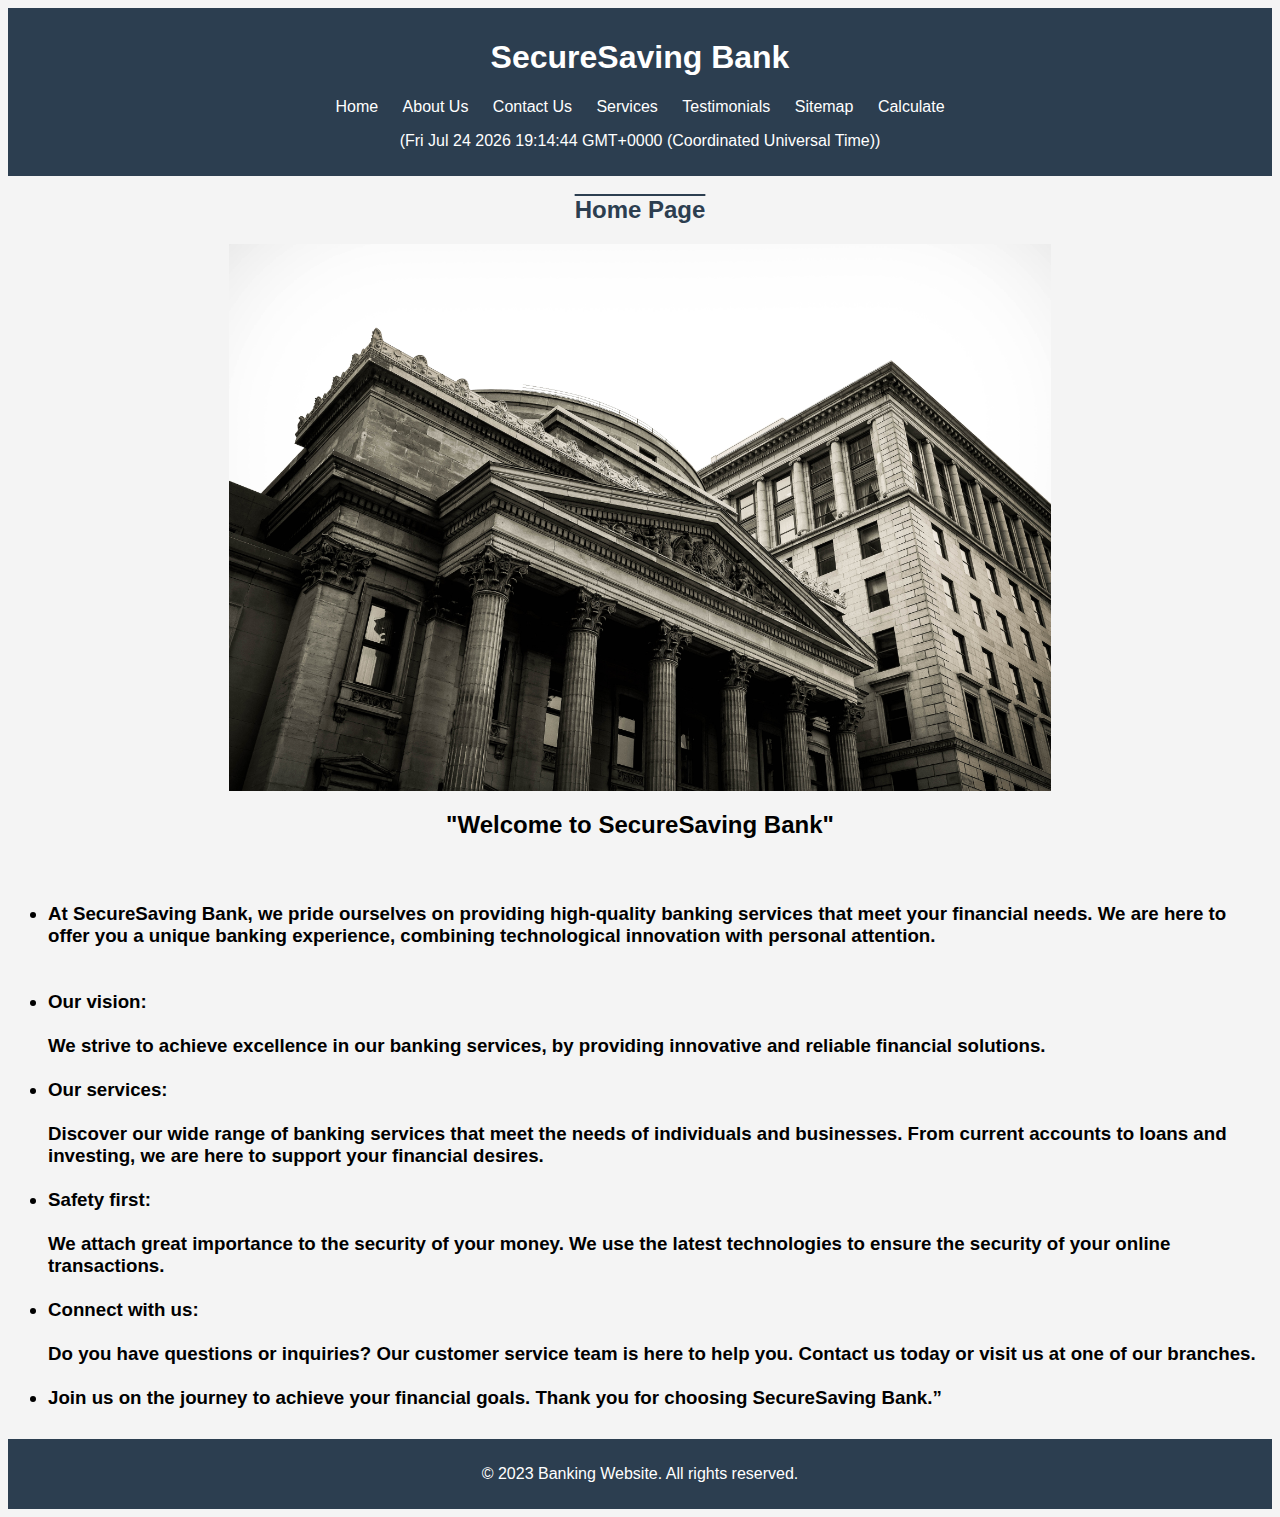
<file: index.html>
<!DOCTYPE html>
<html lang="en">

<head>
    <meta charset="UTF-8">
    <meta name="viewport" content="width=device-width, initial-scale=1.0">
    <title>Banking Website</title>
    <link rel="stylesheet" href="styles.css">
   <style>
    body{
        background-color:#f4f4f4;
    }
    a:hover{
        color:gray;
    }

    .center-image {
      display: block;
      margin-left: auto;
      margin-right: auto;
    }
    .bb{
    border-radius: 50%;
    width: 100px;
    position: absolute;
    top: 19px;
    left: 11px;
}
</style>


</head>

<body>
    <header style="background-color:#2c3e50;">
        
        <h1>SecureSaving Bank</h1>
        <nav>
            <ul>
                <li><a href="index.html">Home</a></li>
                    <li><a href="about us.html">About Us</a></li>
                     <li><a href="contact us.html">Contact Us</a></li>
                    <li><a href="servises.html">Services</a></li>
                    <li><a href="testimonials.html">Testimonials</a></li>
                    <li><a href="sitemap.html">Sitemap</a></li>
                    <li><a href="calculate.html">Calculate</a></li>
               
            </ul>
            <p id="date"></p>
            <script>
   var d = new Date();
   document.getElementById("date").innerHTML = "("+d+")";
</script>
        </nav>
    </header>

<section class="home" >
            <h2 style="text-align: center;color: #2c3e50; text-decoration: overline;">Home Page</h2>
            
            <img src="home.JPG" style="height: 65%; width: 65%; " class="center-image">
         
            <h2 style="text-align: center;">"Welcome to SecureSaving Bank"</h2>
              <h3> 
                <ul> <br><br>
               <li>At SecureSaving Bank, we pride ourselves on providing high-quality banking services that meet your financial needs. We are here to offer you a unique banking experience, combining technological innovation with personal attention.</li>
               <br><br>       
                <li>Our vision:</li> <br>
                We strive to achieve excellence in our banking services, by providing innovative and reliable financial solutions.
               <br><br>
                <li>Our services:</li> <br>
                Discover our wide range of banking services that meet the needs of individuals and businesses.  From current accounts to loans and investing, we are here to support your financial desires.
               <br><br>
                <li>Safety first:</li> <br>
                We attach great importance to the security of your money.  We use the latest technologies to ensure the security of your online transactions.
               <br><br>
                <li>Connect with us:</li> <br>
                Do you have questions or inquiries?  Our customer service team is here to help you.  Contact us today or visit us at one of our branches.
               <br><br>
                <li>Join us on the journey to achieve your financial goals.  Thank you for choosing SecureSaving Bank.”</li></h3>
            </div>
        </section>
        </ul>
    
    <footer style="background-color: #2c3e50;">
        <p>&copy; 2023 Banking Website. All rights reserved.</p>
    </footer>
</body>

</html>
</file>
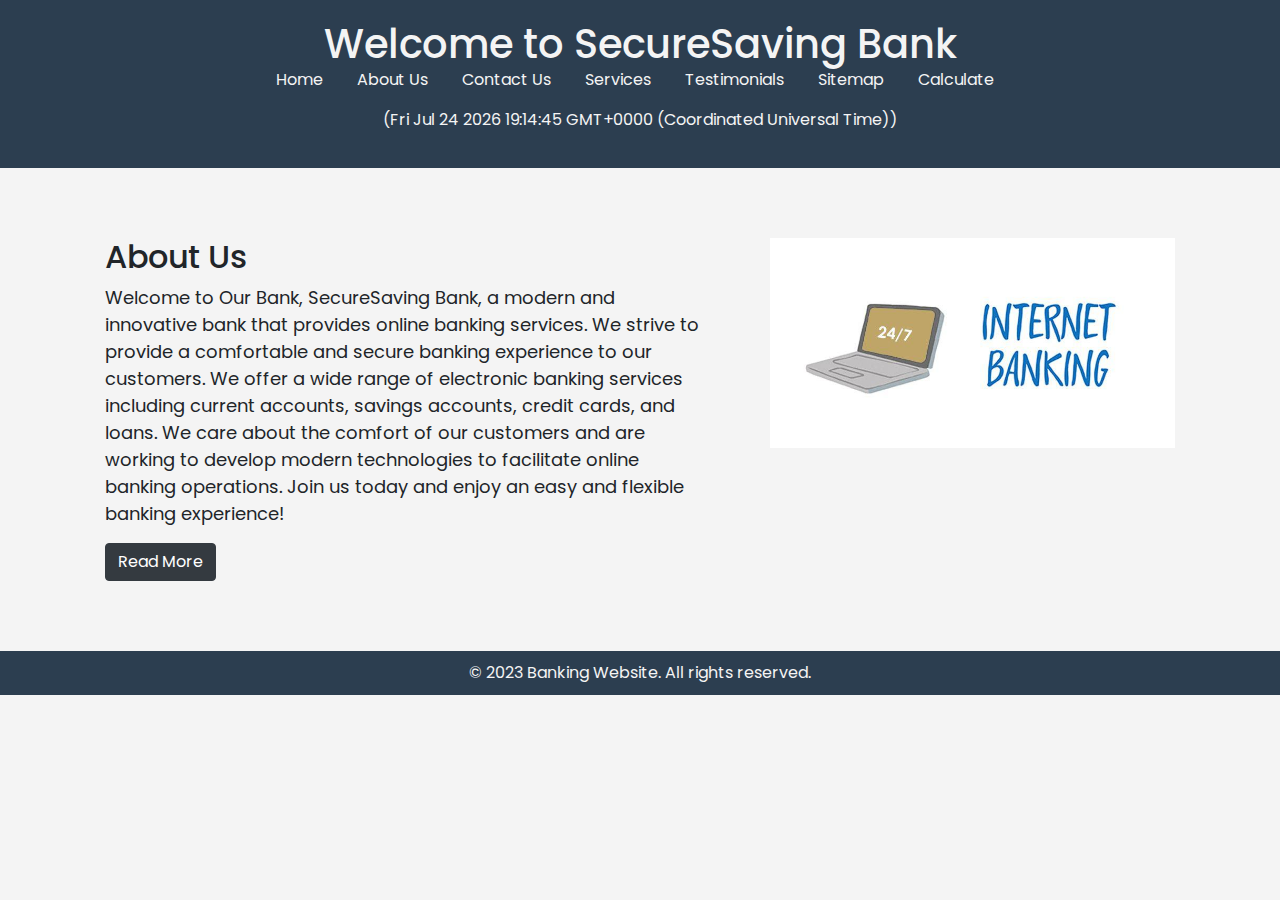
<file: about us.html>
<!DOCTYPE html>
<html lang="en">

<head>
    <meta charset="UTF-8">
    <meta name="viewport" content="width=device-width, initial-scale=1.0">
    <title>About Us - Banking Website</title>
    <link rel="stylesheet" href="https://stackpath.bootstrapcdn.com/bootstrap/4.5.2/css/bootstrap.min.css">
    <link rel="stylesheet" href="aboutus.css">
    <style>
       
        @import url('https://fonts.googleapis.com/css2?family=Poppins:wght@300&display=swap');

        body {
            font-family: 'Poppins', sans-serif;
            background-color: #f4f4f4;
        }

        header {
            background-color: #2c3e50;
            color: #f4f4f4;
            padding: 20px 0;
            text-align: center;
            position: relative;
        }

        header h1 {
            margin: 0;
        }

        header nav ul {
            list-style: none;
            padding: 0;
        }

        header nav ul li {
            display: inline;
            margin-right: 20px;
        }

        header nav ul li a {
            color: #f4f4f4;
            text-decoration: none;
            transition: color 0.3s;
        }

        header nav ul li a:hover {
            color: gray;
        }

        .section {
            padding: 50px 0;
        }

        .content-section,
        .image-section {
            padding: 20px;
        }

        .content-section p {
            font-size: 18px;
        }

        footer {
            background-color: #2c3e50;
            color: #f4f4f4;
            text-align: center;
            padding: 10px;
            position: relative;
        }

        footer p {
            margin: 0;
        }

        .bb {
            border-radius: 50%;
            width: 100px;
            position: absolute;
            top: 19px;
            left: 11px;
        }

        a:hover {
            color: gray;
        }
    </style>
</head>

<body>
    <header>
       
        <h1>Welcome to SecureSaving Bank</h1>
        <nav>
            <ul>
                <li><a href="index.html">Home</a></li>
                <li><a href="about us.html">About Us</a></li>
                <li><a href="contact us.html">Contact Us</a></li>
                <li><a href="servises.html">Services</a></li>
                <li><a href="testimonials.html">Testimonials</a></li>
                <li><a href="sitemap.html">Sitemap</a></li>
                <li><a href="calculate.html">Calculate</a></li>
            </ul>
            <p id="date"></p>
            <script>
   var d = new Date();
   document.getElementById("date").innerHTML = "("+d+")";
</script>
        </nav>
    </header>
    <div class="container">
        <div class="section">
            <div class="row">
                <div class="col-lg-7">
                    <div class="content-section">
                        <div class="title">
                            <h2>About Us</h2>
                        </div>
                        <div class="content">
                            <p>Welcome to Our Bank, SecureSaving Bank, a modern and innovative bank that provides online banking services. We strive to provide a comfortable and secure banking experience to our customers. We offer a wide range of electronic banking services including current accounts, savings accounts, credit cards, and loans. We care about the comfort of our customers and are working to develop modern technologies to facilitate online banking operations. Join us today and enjoy an easy and flexible banking experience!</p>
                            <div class="button">
                                <a href="Readmore.html" class="btn btn-dark">Read More</a>
                            </div>
                        </div>
                    </div>
                </div>
                <div class="col-lg-5">
                    <div class="image-section">
                        <img src="about.JPG" class="img-fluid">
                    </div>
                </div>
            </div>
        </div>
    </div>
    <footer>
        <p>&copy; 2023 Banking Website. All rights reserved.</p>
    </footer>
    <script src="https://stackpath.bootstrapcdn.com/bootstrap/4.5.2/js/bootstrap.min.js"></script>
</body>

</html>
</file>
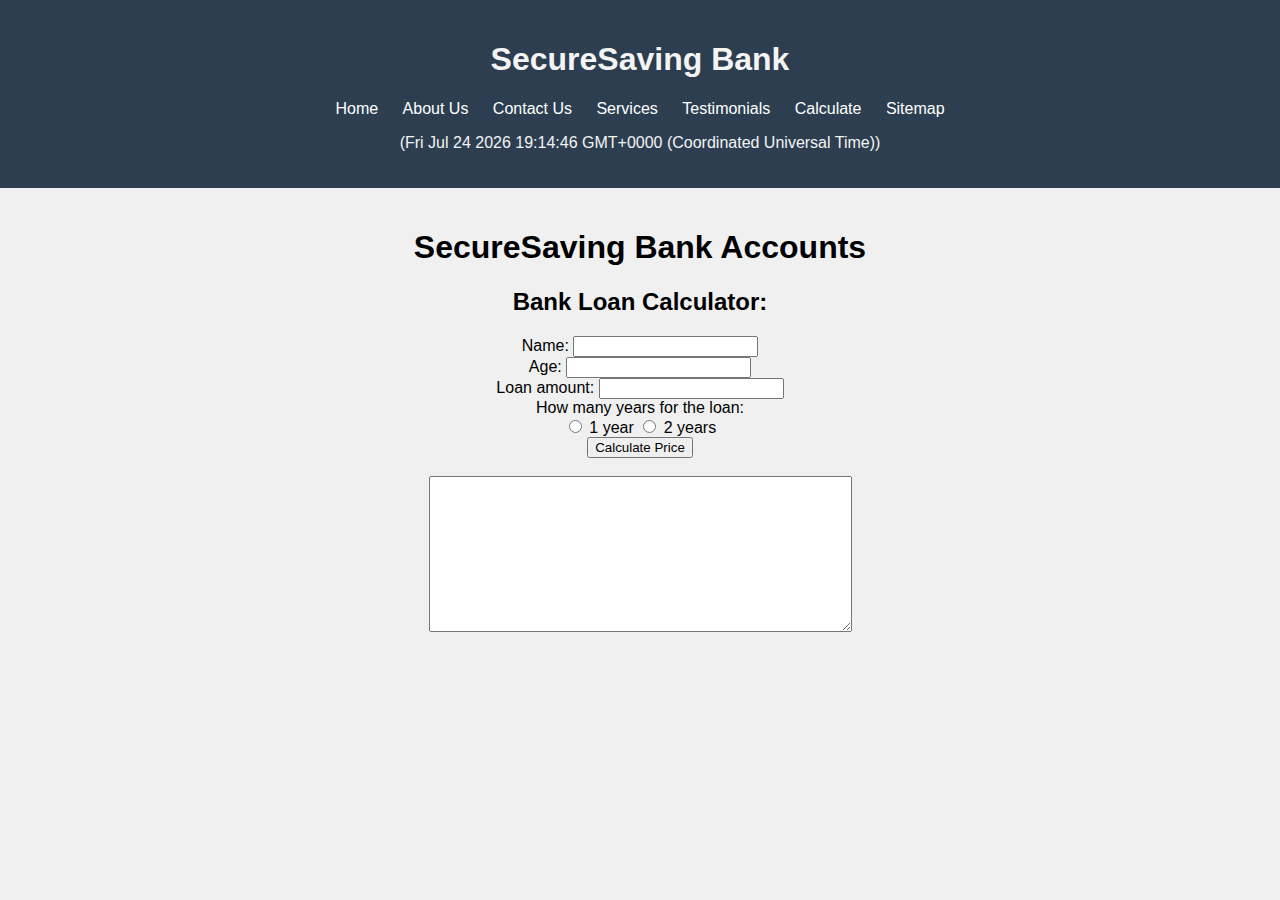
<file: calculate.html>
<!DOCTYPE html>
<html lang="en">
<head>
    <meta charset="UTF-8">
    <meta name="viewport" content="width=device-width, initial-scale=1.0">
    <title>SecureSaving Bank</title>
    <style>
        body {
            font-family: Arial, sans-serif;
            background-color: #f0f0f0;
            margin: 0;
            padding: 0;
        }

        header {
            background-color: #2c3e50;
            color: #f4f4f4;
            padding: 20px 0;
            text-align: center;
            position: relative;
        }

        nav ul {
            list-style: none;
            padding: 0;
        }

        nav li {
            display: inline;
            margin: 0 10px;
        }

        nav a {
            color: #fff;
            text-decoration: none;
        }

        .container {
            max-width: 800px;
            margin: 0 auto;
            padding: 20px;
            text-align: center;
        }

        img {
            width: 100%;
            max-width: 100%;
            height: auto;
            margin-left: inherit;
        }
    </style>
</head>
<body>
    <header>
        <h1>SecureSaving Bank</h1>
        <nav>
            <ul>
                <li><a href="index.html">Home</a></li>
                <li><a href="about-us.html">About Us</a></li>
                <li><a href="contact-us.html">Contact Us</a></li>
                <li><a href="services.html">Services</a></li>
                <li><a href="testimonials.html">Testimonials</a></li>
                <li><a href="calculate.html">Calculate</a></li>
                <li><a href="sitemap.html">Sitemap</a></li>
            </ul>
        </nav>
        <p id="date"></p>
    </header>

    <div class="container">
        <h1>SecureSaving Bank Accounts</h1>

        <form id="loanForm">
            <h2>Bank Loan Calculator:</h2>
            <label for="name">Name:</label>
            <input type="text" id="name" name="name" >
            <span id="nameError" class="error" style="color: red;"></span><br>

            <label for="age">Age:</label>
            <input type="text" id="age" name="age" >
            <span id="ageError" class="error" style="color: red;"></span><br>

            <label for="num">Loan amount:</label>
            <input type="number" id="num" >
            <span id="numError" class="error" style="color: red;"></span><br>

            <label>How many years for the loan:</label>
            <div>
                <input type="radio" id="cash" name="payment" value="1" >
                <label for="cash">1 year</label>

                <input type="radio" id="monthlyFees" name="payment" value="1.2">
                <label for="monthlyFees">2 years</label>
                <span id="paymenterror" class="error" style="color: red;"></span>
            </div>

            <button type="submit">Calculate Price</button><br><br>
            <span id="hh"></span>
            <textarea id="userInput" rows="10" cols="50"></textarea><br><br>
            <p id="message"></p>
        </form>
    </div>

    <script>
        var d = new Date();
        document.getElementById("date").innerHTML = "(" + d + ")";

        document.getElementById("loanForm").addEventListener("submit", function (event) {
            event.preventDefault();
            calculatePrice();
        });

        function calculatePrice() {
            var age = document.getElementById("age").value;
            var paymentMethod = document.querySelector('input[name="payment"]:checked');
            var message = document.getElementById("message");
            var name = document.getElementById("name").value;

            document.getElementById("nameError").innerHTML = "";
            document.getElementById("ageError").innerHTML = "";
            document.getElementById("paymenterror").innerHTML = "";
            document.getElementById("numError").innerHTML = "";

            if (name == "") {
                document.getElementById("nameError").innerHTML = "Please enter your name";
            }

            if (age == "") {
                document.getElementById("ageError").innerHTML = "Please enter your age";
            } else if (age <= 20) {
                document.getElementById("ageError").innerHTML = "You have to be 21 or older to take a loan";
            }

            var NumOfloan = parseInt(document.getElementById("num").value);
            if (isNaN(NumOfloan) || NumOfloan <= 999) {
                document.getElementById("numError").innerHTML = "Please enter a valid loan amount";
                return;
            } else {
                document.getElementById("numError").innerHTML = "";
            }

            var userInput = "Name: " + name + "\nAge: " + age + "\nLoan Amount: " + NumOfloan;
            if (paymentMethod) {
                var paymentValue = parseFloat(paymentMethod.value);
                document.getElementById("hh").innerHTML = "Hi " + name + " your loan amount is : " + NumOfloan + " and we will calculate it for you now thank you for visiting us !!"
                var calculatedLoan;
                if (paymentValue === 1) {
                    calculatedLoan = ((NumOfloan * 0.04) + NumOfloan) / 12;
                } else if (paymentValue === 1.2) {
                    calculatedLoan = ((NumOfloan * 0.08) + NumOfloan) / 24;
                }
                userInput += "\nCalculated Loan per month: " + calculatedLoan.toFixed(2) + "$";
            } else {
                document.getElementById("paymenterror").innerHTML = "Please select a payment method.";
                return;
            }

            document.getElementById("userInput").value = userInput;
        }
    </script>
</body>
</html>
</file>
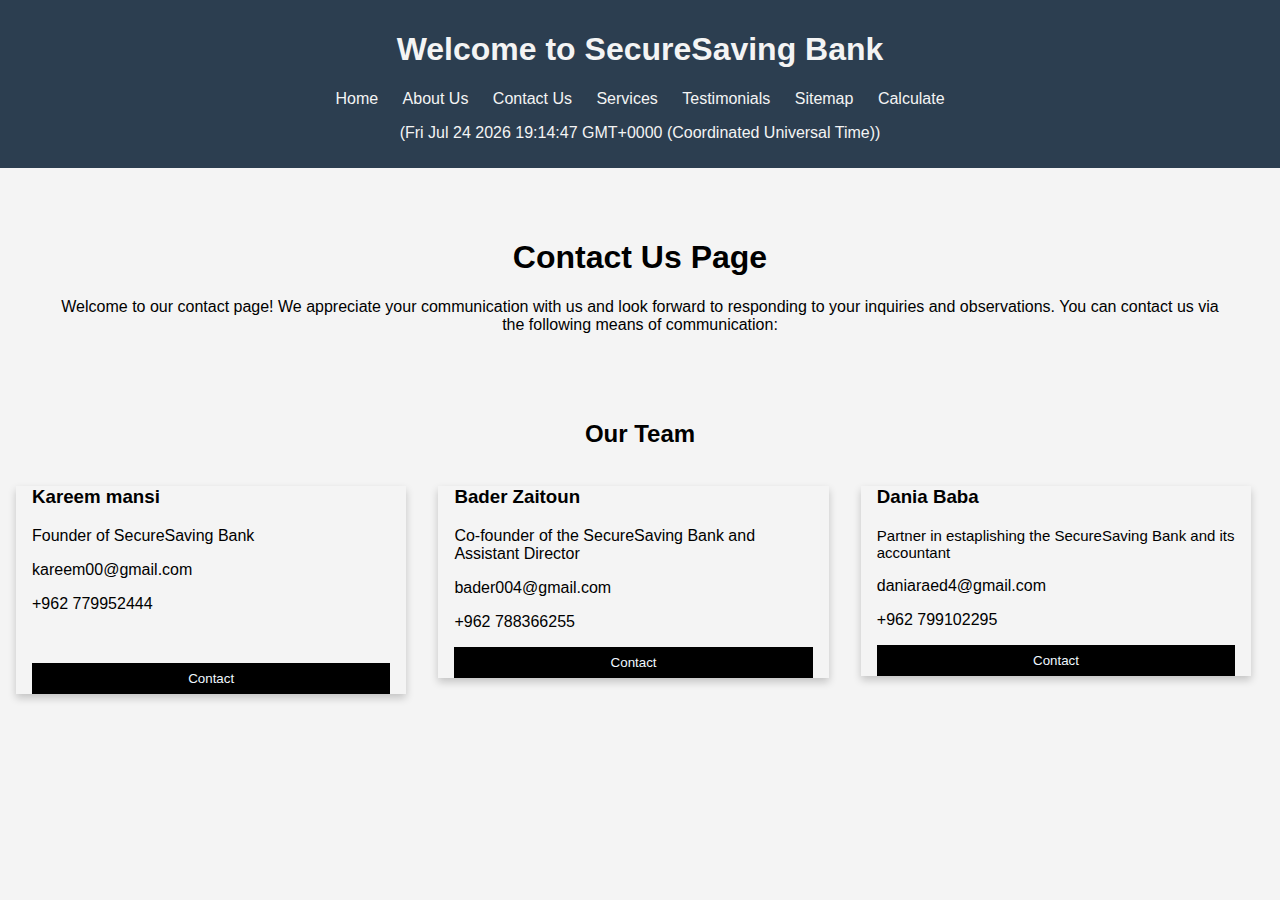
<file: contact us.html>
<!DOCTYPE html>
<html lang="en">
<head>
    <meta charset="UTF-8">
    <meta name="viewport" content="width=device-width, initial-scale=1.0">
    <title>contact us</title>
    <style>
body{
    font-family: Arial, Helvetica, sans-serif;
margin: 0;
background-color: #f4f4f4;
}
header {
    background-color:#2c3e50;
    color :#f4f4f4;
    padding: 10px 0;
    text-align: center;
}

nav ul {
    list-style: none;
    padding: 0;
}

nav li {
    display: inline;
    margin: 0 10px;
}

nav a {
    color: #f4f4f4;
    text-decoration: none;
}


html {
  box-sizing: border-box;
}

*, *:before, *:after {
  box-sizing: inherit;
}
.column{
    float: left;
    width: 33%;
    margin-bottom: 16px;
    padding: 0 8px;;
}
.card {
 box-shadow: 0 4px 8px 0 rgba(0 , 0 , 0 , 0.2);
 margin: 8px;
}
#d1{
   padding: 50px;
   text-align: center;


}
.container{
    padding: 0 16px;
}
.title{
    color:black;
}
.button{
    border:none;
    display: inline-block;
    padding: 8px;
    color:aliceblue;
    background-color: #000;
    text-align: center;
    width: 100%;
}
.button:hover{
    background-color:#2c3e50;
}
img{
    border-radius: 50%;
    width: 100px;
    position: absolute;
    top: 19px;
    left: 11px;
}
a:hover{
        color:gray;
    }
</style>
</head>
<body> 
     <header>
    
    <h1>Welcome to SecureSaving Bank</h1>
    
    <nav>
        <ul>
            <li><a href="index.html">Home</a></li>
                    <li><a href="about us.html">About Us</a></li>
                     <li><a href="contact us.html">Contact Us</a></li>
                    <li><a href="servises.html">Services</a></li>
                    <li><a href="testimonials.html">Testimonials</a></li>
                    <li><a href="sitemap.html">Sitemap</a></li>
                    <li><a href="calculate.html">Calculate</a></li>
                
                </ul>
                <p id="date"></p>
            <script>
   var d = new Date();
   document.getElementById("date").innerHTML = "("+d+")";
</script>
    </nav>
    
</header>
    <div id="d1">
        <h1>Contact Us Page</h1>
       <p> Welcome to our contact page! We appreciate your communication with us and look forward to responding to your inquiries and observations. You can contact us via the following means of communication:
    </p>
    </div>
<h2 style="text-align: center;">Our Team</h2>
<div>
<div class="row">
    <div class="column">
        <div class="card">
<div class="container">
<h3>Kareem mansi</h3>
<p class="title">Founder of SecureSaving Bank</p>
<p>kareem00@gmail.com</p>
<p>+962 779952444</p>
<br>
<p><button class="button">Contact</button></p>
</div>
</div>
</div>
</div>


<div class="column">
    <div class="card">
<div class="container">
<h3>Bader Zaitoun</h3>
<p class="title">Co-founder of the SecureSaving Bank and Assistant Director</p>
<p>bader004@gmail.com</p>
<p>+962 788366255</p>
<p><button class="button">Contact</button></p>
</div>
</div>
</div>

<div class="column">
    <div class="card">
        <div class="container">
<h3>Dania Baba</h3>
<p class="title" style="font-size: 15px;">Partner in estaplishing the SecureSaving Bank and its accountant</p>
<p>daniaraed4@gmail.com</p>
<p>+962 799102295</p>
<p><button class="button">Contact</button></p>

        </div>    
    </div>
</div>
</div>  
</body>
</html>
</file>
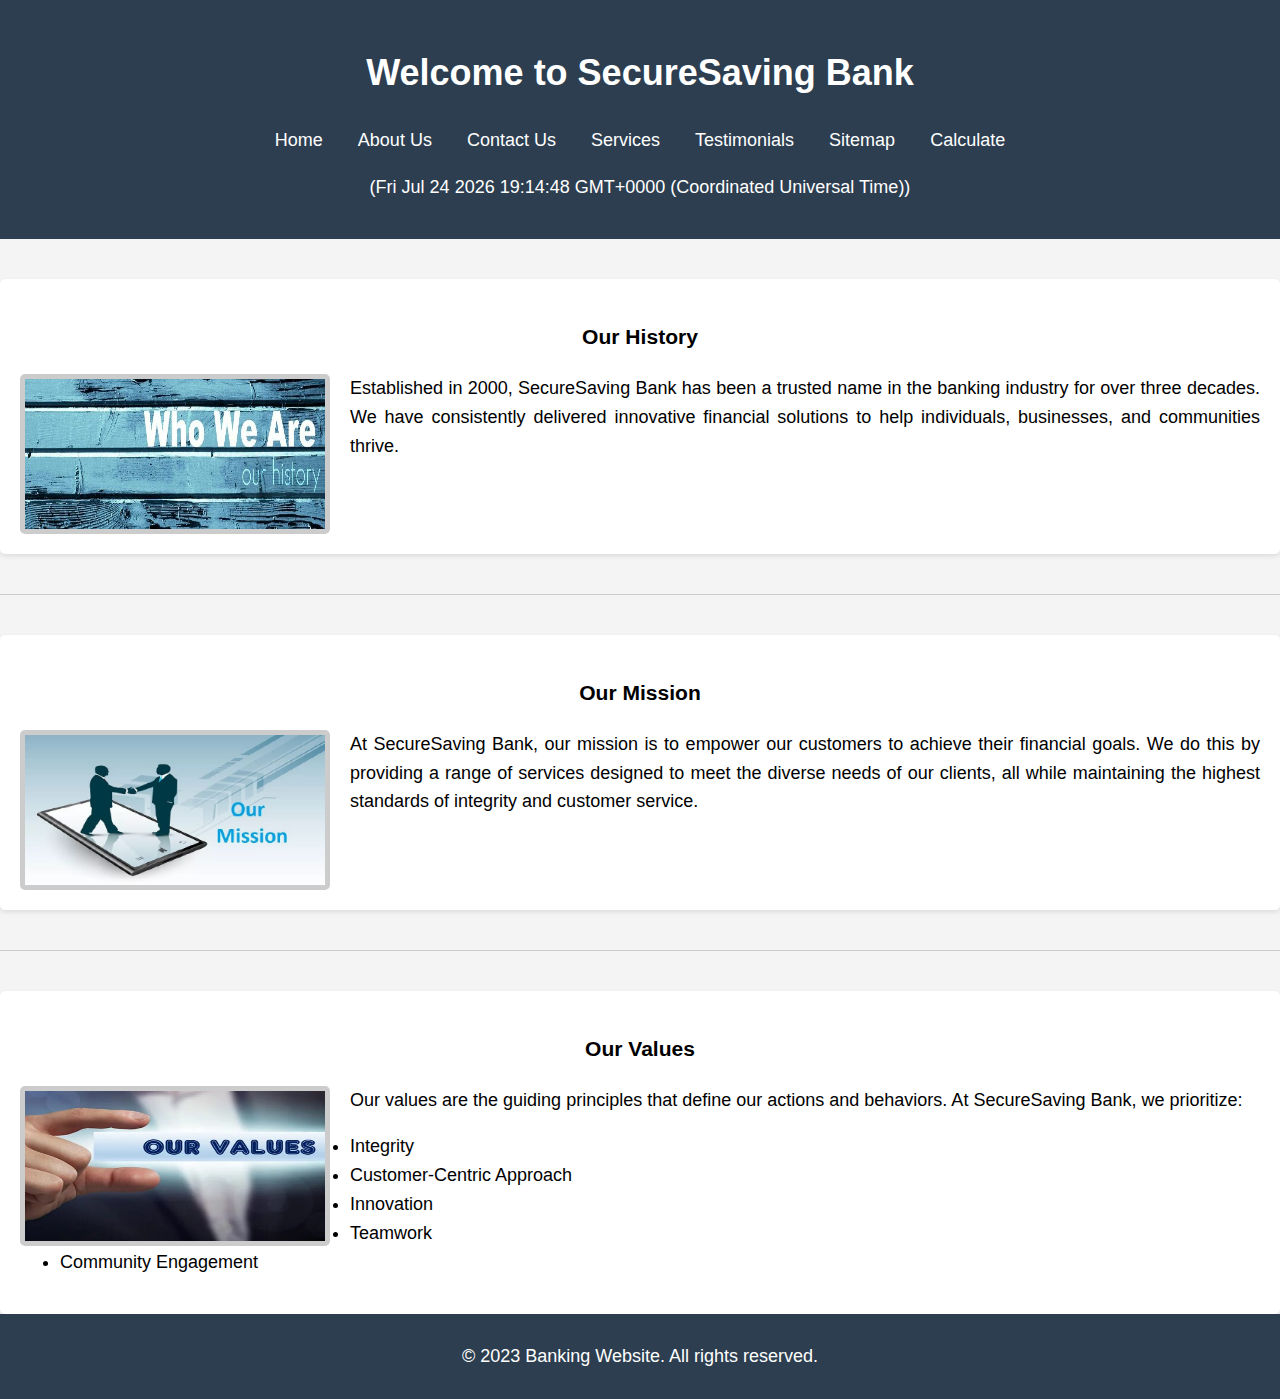
<file: Readmore.html>
<!DOCTYPE html>
<html lang="en">
<head>
    <meta charset="UTF-8">
    <meta name="viewport" content="width=device-width, initial-scale=1.0">
    <title>SecureSaving Bank</title>
    <style>
        body {
            background-color: #f4f4f4;
            font-size: 18px;
            font-family: 'Arial', sans-serif;
            margin: 0;
            padding: 0;
            line-height: 1.6;
        }
        
        header {
            background-color: #2c3e50;
            color: #fff;
            padding: 20px 0;
            text-align: center;
        }

        nav ul {
            list-style: none;
            padding: 0;
            margin: 0;
        }

        nav li {
            display: inline;
            margin: 0 15px;
        }

        nav a {
            color: #fff;
            text-decoration: none;
        }

        .content {
            margin-top: 40px;
            padding: 20px;
            background-color: #fff;
            box-shadow: 0 2px 5px rgba(0, 0, 0, 0.1);
            border-radius: 5px;
            overflow: hidden;
        }

        .content h3 {
            font-family: 'Arial', sans-serif;
            text-align: center;
            margin-bottom: 20px;
        }

        .content p {
            text-align: justify;
            margin-bottom: 15px;
        }

        .content img {
            width: 300px;
            height: 150px;
            border: 5px solid #ccc;
            float: left;
            margin-right: 20px;
            border-radius: 5px;
        }

        .content:last-child {
            margin-bottom: 0;
        }

        .divider {
            border-top: 1px solid #ccc;
            margin-top: 40px;
        }
        .bb{
    border-radius: 50%;
    width: 100px;
    position: absolute;
    top: 19px;
    left: 11px;
        }

        a:hover{
        color:gray;
    }
    footer {
    background-color: #333;
    color: #fff;
    text-align: center;
    padding: 10px;
}


    </style>
</head>
<body>
    <header>
       
        <h1>Welcome to SecureSaving Bank</h1>
        <nav>
            <ul>
                <li><a href="index.html">Home</a></li>
                <li><a href="about us.html">About Us</a></li>
                 <li><a href="contact us.html">Contact Us</a></li>
                <li><a href="servises.html">Services</a></li>
                <li><a href="testimonials.html">Testimonials</a></li>
                <li><a href="sitemap.html">Sitemap</a></li>
                <li><a href="calculate.html">Calculate</a></li>
               
            </ul>
            <p id="date"></p>
            <script>
   var d = new Date();
   document.getElementById("date").innerHTML = "("+d+")";
</script>
        </nav>
    </header>

    <div class="content">
        <h3>Our History</h3>
        <img src="about2.JPG" alt="Our History Image">
        <p>Established in 2000, SecureSaving Bank has been a trusted name in the banking industry for over three decades. We have consistently delivered innovative financial solutions to help individuals, businesses, and communities thrive.</p>
    </div>
    <div class="divider"></div>

    <div class="content">
        <h3>Our Mission</h3>
        <img src="about1.JPG" alt="Our Mission Image">
        <p>At SecureSaving Bank, our mission is to empower our customers to achieve their financial goals. We do this by providing a range of services designed to meet the diverse needs of our clients, all while maintaining the highest standards of integrity and customer service.</p>
    </div>
    <div class="divider"></div>

    <div class="content">
        <h3>Our Values</h3>
        <img src="about3.JPG" alt="Our Values Image">
        <p>Our values are the guiding principles that define our actions and behaviors. At SecureSaving Bank, we prioritize:</p>
        <ul>
            <li>Integrity</li>
            <li>Customer-Centric Approach</li>
            <li>Innovation</li>
            <li>Teamwork</li>
            <li>Community Engagement</li>
        </ul>
    </div>
    <footer style="background-color: #2c3e50;">
        <p>&copy; 2023 Banking Website. All rights reserved.</p>
    </footer>
</body>
</html>
</file>
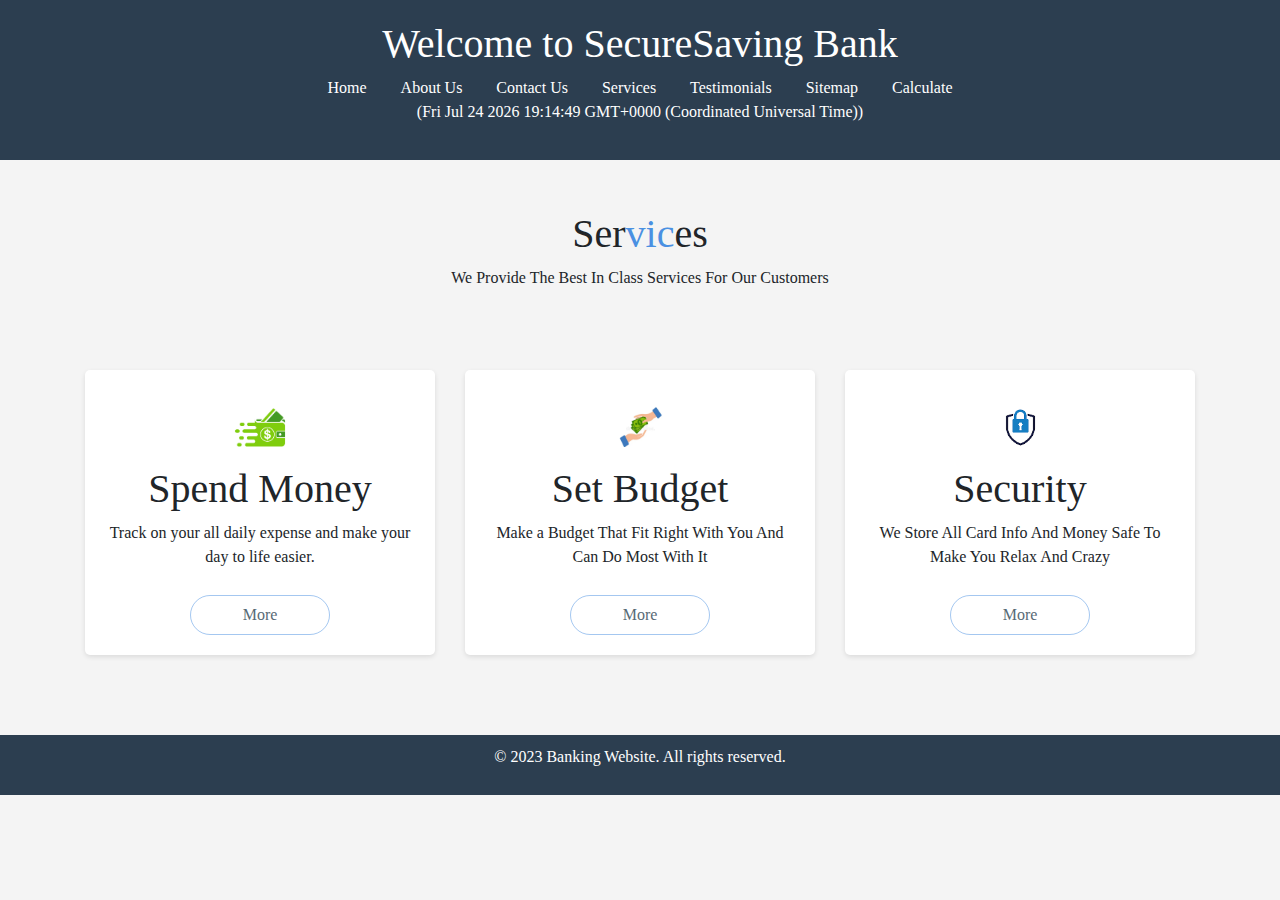
<file: servises.html>
<!DOCTYPE html>
<html lang="en">
<head>
    <meta charset="utf-8"/>
    <meta content="width=device-width, initial-scale=1.0" name="viewport"/>
    <title>Services</title>
    <link href="https://stackpath.bootstrapcdn.com/bootstrap/4.5.2/css/bootstrap.min.css" rel="stylesheet">
    <style>
        body {
            background-color: #f4f4f4;
            font-family: calibri;
        }

        a {
            text-decoration: none;
        }

        header {
            background-color: #2c3e50;
            color: #fff;
            padding: 20px 0;
            text-align: center;
            position: relative;
        }

        nav ul {
            list-style: none;
            padding: 0;
            margin: 0;
        }

        nav li {
            display: inline;
            margin: 0 15px;
        }

        nav a {
            color: #fff;
            text-decoration: none;
        }

        .services {
            width: 100%;
            padding: 50px 0;
        }

        .s-heading {
            text-align: center;
            margin-bottom: 50px;
        }

        .s-box {
            display: flex;
            flex-direction: column;
            justify-content: center;
            align-items: center;
            padding: 20px;
            box-sizing: border-box;
            height: auto;
            text-align: center;
            margin: 30px auto;
            background-color: #fff;
            box-shadow: 0 2px 5px rgba(0, 0, 0, 0.1);
            border-radius: 5px;
        }

        .s-btn {
            width: 140px;
            height: 40px;
            border-radius: 20px;
            border: 1px solid rgba(74, 144, 226, 0.50);
            display: flex;
            justify-content: center;
            align-items: center;
            color: #576975;
            margin-top: 10px;
            transition: all 0.3s ease;
        }

        .s-box img {
            height: 75px;
        }

        .s-box:hover {
            box-shadow: 2px 2px 30px rgba(0, 0, 0, 0.08);
        }

        .s-btn:hover {
            background-color: #4a90e2;
            color: #fff;
        }

        footer {
            background-color: #2c3e50;
            color: #fff;
            text-align: center;
            padding: 10px;
            position: relative;
        }

        .bb {
            border-radius: 50%;
            width: 100px;
            position: absolute;
            top: 19px;
            left: 11px;
        }

        a:hover {
            color: gray;
        }
    </style>
</head>
<body>
    <header>
       
        <h1>Welcome to SecureSaving Bank</h1>
        <nav>
            <ul>
                <li><a href="index.html">Home</a></li>
                <li><a href="about us.html">About Us</a></li>
                <li><a href="contact us.html">Contact Us</a></li>
                <li><a href="servises.html">Services</a></li>
                <li><a href="testimonials.html">Testimonials</a></li>
                <li><a href="sitemap.html">Sitemap</a></li>
                <li><a href="calculate.html">Calculate</a></li>
            </ul>
            <p id="date"></p>
            <script>
   var d = new Date();
   document.getElementById("date").innerHTML = "("+d+")";
</script>
        </nav>
    </header>

    <section class="services">
        <div class="container">
            <div class="s-heading">
                <h1>Ser<span style="color: #4a90e2;">vic</span>es</h1>
                <p>We Provide The Best In Class Services For Our Customers</p>
            </div>
            <div class="row">
                <div class="col-md-4">
                    <div class="s-box">
                        <img alt="1" src="money.JPG" />
                        <h1>Spend Money</h1>
                        <p>Track on your all daily expense and make your day to life easier.</p>
                        <a class="s-btn" href="#">More</a>
                    </div>
                </div>
                <div class="col-md-4">
                    <div class="s-box">
                        <img alt="2" src="servises1 - Copy.JPG" />
                        <h1>Set Budget</h1>
                        <p>Make a Budget That Fit Right With You And Can Do Most With It</p>
                        <a class="s-btn" href="#">More</a>
                    </div>
                </div>
                <div class="col-md-4">
                    <div class="s-box">
                        <img alt="3" src="servises2.JPG" />
                        <h1>Security</h1>
                        <p>We Store All Card Info And Money Safe To Make You Relax And Crazy</p>
                        <a class="s-btn" href="#">More</a>
                    </div>
                </div>
            </div>
        </div>
    </section>

    <footer>
        <p>&copy; 2023 Banking Website. All rights reserved.</p>
    </footer>

    <script src="https://stackpath.bootstrapcdn.com/bootstrap/4.5.2/js/bootstrap.min.js"></script>
</body>
</html>
</file>
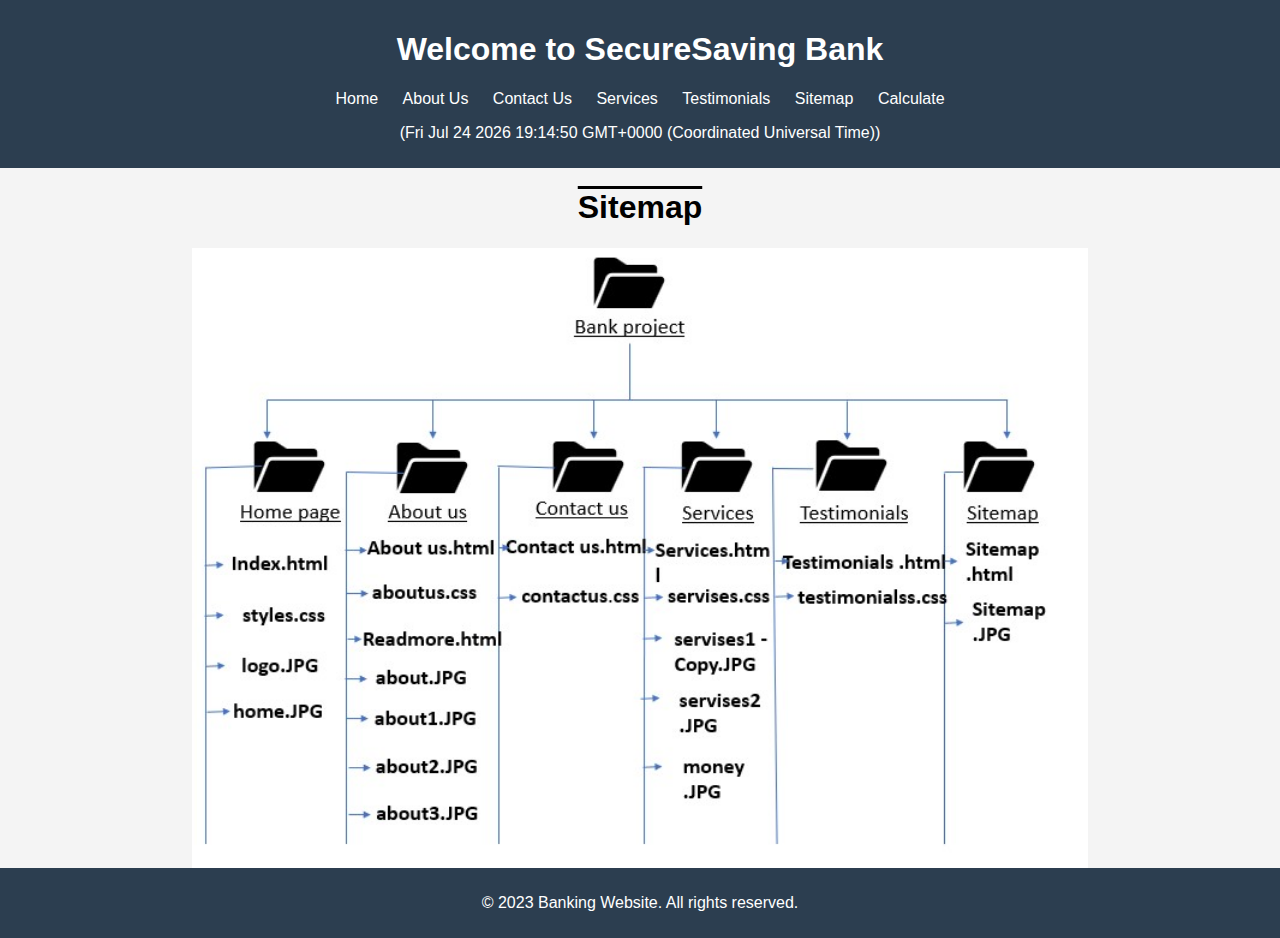
<file: sitemap.html>
<!DOCTYPE html>
<html lang="en">
<head>
    <meta charset="utf-8"/>
    <meta content="width=device-width, initial-scale=1.0" name="viewport"/>
    <title>Services</title>
    <style>
        body {
            font-family: Arial, sans-serif;
            background-color: #f4f4f4;
            margin: 0;
            padding: 0;
        }

        header {
            background-color: #2c3e50;
            color: #fff;
            padding: 10px 0;
            text-align: center;
            position: relative;
        }

        nav ul {
            padding: 0;
        }

        nav li {
            display: inline;
            margin: 10px;
        }

        nav a {
            color: #fff;
            text-decoration: none;
        }

        .aa {
            max-width: 100%;
            height: auto;
            border-radius: 50%;
            width: 15%;
            position: absolute;
            top: 19px;
            left: 50%;
            transform: translateX(-50%);
        }

        .bb {
            max-width: 100%;
            height: auto;
            width: 70%;
            display: block;
            margin: 0 auto;
            margin-top: 20px;
        }

        a:hover {
            color: gray;
        }

        footer {
            background-color: #333;
            color: #fff;
            text-align: center;
            padding: 10px;
        }

        @media (max-width: 768px) {
            .aa {
                width: 25%;
            }

            .bb {
                width: 90%;
            }
        }
    </style>
</head>
<body>
    <header>
       
        <h1>Welcome to SecureSaving Bank</h1>
        <nav>
            <ul>
                <li><a href="index.html">Home</a></li>
                <li><a href="about us.html">About Us</a></li>
                <li><a href="contact us.html">Contact Us</a></li>
                <li><a href="servises.html">Services</a></li>
                <li><a href="testimonials.html">Testimonials</a></li>
                <li><a href="sitemap.html">Sitemap</a></li>
                <li><a href="calculate.html">Calculate</a></li>
            </ul>
            <p id="date"></p>
            <script>
   var d = new Date();
   document.getElementById("date").innerHTML = "("+d+")";
</script>
        </nav>
    </header>
    
    <h1 style="text-align: center; text-decoration: overline;">Sitemap</h1>
    <img class="bb" src="sitemap.jpg" alt="Sitemap Image">
    
    <footer style="background-color: #2c3e50;">
        <p>&copy; 2023 Banking Website. All rights reserved.</p>
    </footer>
</body>
</html>
</file>
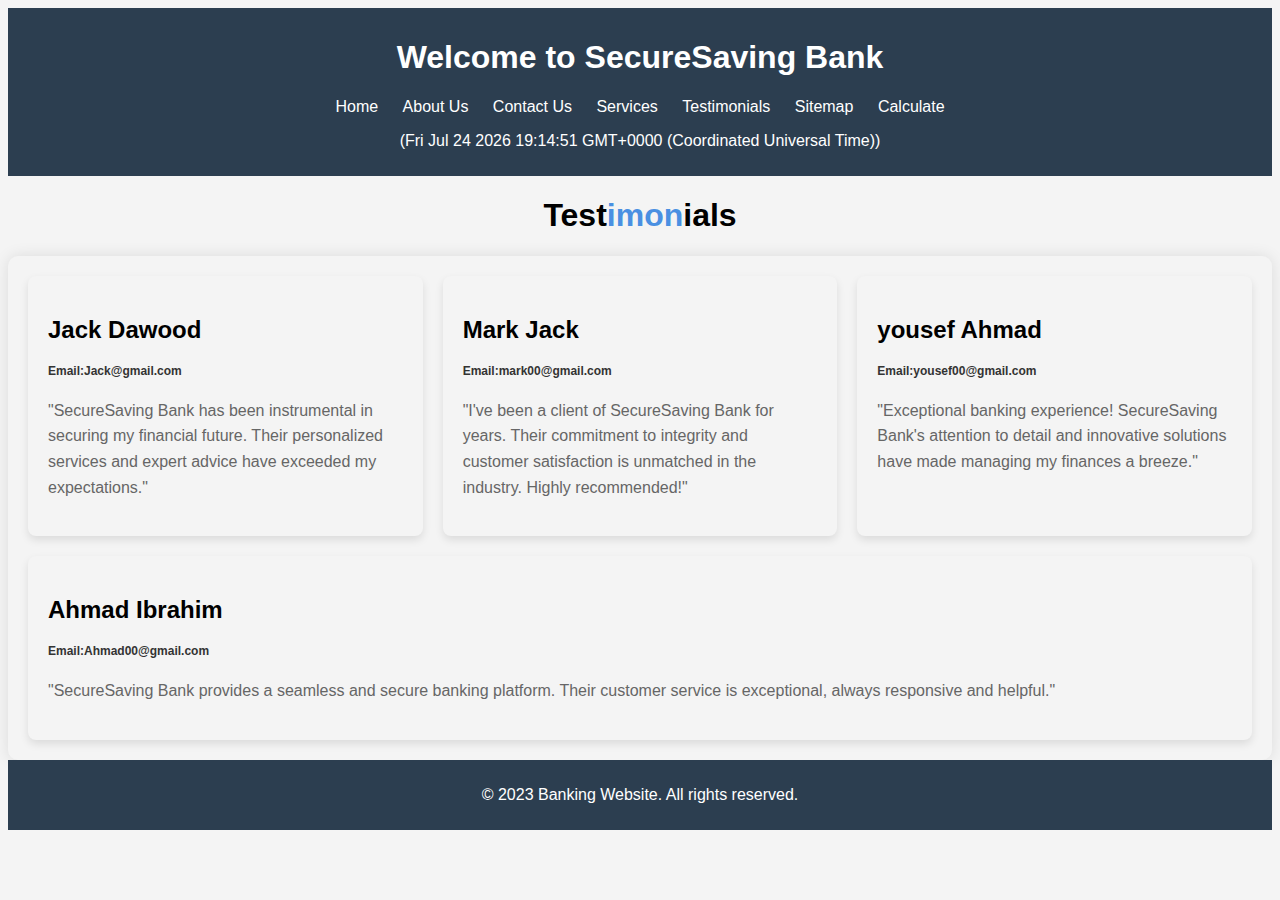
<file: testimonials.html>
<!DOCTYPE html>
<html lang="en">
  <head>
	<meta charset="utf-8"/>
	<meta content="width=device-width, initial-scale=1.0" name="viewport"/>
	<title>Services</title>
	<link href="testimonialss.css" rel="stylesheet" type="text/css"/>
	
	<style>

.testimonials-container {
    display: flex;
    flex-wrap: wrap;
    gap: 20px;
    justify-content: center;
    padding: 20px;
    background-color:#f4f4f4;
    box-shadow: 0 0 15px rgba(0, 0, 0, 0.1);
    border-radius: 10px;
}


.testimonial {
    flex: 1 1 300px;
    padding: 20px;
    background-color:#f4f4f4;
    border-radius: 8px;
    box-shadow: 0 4px 8px rgba(0, 0, 0, 0.1);
}

.testimonial h5 {
    font-size: 12px;
    color: #333;
    
}

.testimonial p {
    font-size: 16px;
    line-height: 1.6;
    color: #666;
}
.testimonial:hover{
	box-shadow: 2px 2px 30px rgba(0,0,0,0.08);
}
a:hover{
        color:gray;
    }

footer {
    background-color: #333;
    color: #fff;
    text-align: center;
    padding: 10px;
}

	</style>
	</head>
	<body>
		<header>
			<h1>Welcome to SecureSaving Bank</h1>
			
			<nav>
                <li><a href="index.html">Home</a></li>
                <li><a href="about us.html">About Us</a></li>
                 <li><a href="contact us.html">Contact Us</a></li>
                <li><a href="servises.html">Services</a></li>
                <li><a href="testimonials.html">Testimonials</a></li>
                <li><a href="sitemap.html">Sitemap</a></li>
                <li><a href="calculate.html">Calculate</a></li>               
						
				</ul>
                <p id="date"></p>
            <script>
   var d = new Date();
   document.getElementById("date").innerHTML = "("+d+")";
</script>
			</nav>
		</header>
        <h1 style="text-align: center;">Test<span style="color:#4a90e2;">imon</span>ials</h1>
        <div class="testimonials-container">
            <div class="testimonial">
                <h2>Jack Dawood</h2>
                <h5>Email:Jack@gmail.com</h5>
                <p>"SecureSaving Bank has been instrumental in securing my financial future. Their personalized services and expert advice have exceeded my expectations."</p>
            </div>
            <div class="testimonial">
                <h2>Mark Jack</h2>
                <h5>Email:mark00@gmail.com</h5>
                <p>"I've been a client of SecureSaving Bank for years. Their commitment to integrity and customer satisfaction is unmatched in the industry. Highly recommended!"</p>
            </div>
            <div class="testimonial">
                <h2>yousef Ahmad</h2>
                <h5>Email:yousef00@gmail.com</h5>
                <p>"Exceptional banking experience! SecureSaving Bank's attention to detail and innovative solutions have made managing my finances a breeze."</p>
            </div>
            <div class="testimonial">
                <h2>Ahmad Ibrahim</h2>
                <h5>Email:Ahmad00@gmail.com</h5>
                <p>"SecureSaving Bank provides a seamless and secure banking platform. Their customer service is exceptional, always responsive and helpful."</p>
            </div>
        </div>
        
		<footer style="background-color: #2c3e50;">
			<p>&copy; 2023 Banking Website. All rights reserved.</p>
		</footer>
	</body>
	</html>
</file>
<file: styles.css>
body {
    font-family: Arial, sans-serif;
    
}

header {
    background-color: #333;
    color: #fff;
    padding: 10px 0;
    text-align: center;
}

nav ul {
    list-style: none;
    padding: 0;
}

nav li {
    display: inline;
    margin: 0 10px;
}

nav a {
    color: #fff;
    text-decoration: none;
}

main {
    padding: 20px;
}

section {
    margin-bottom: 30px;
}

section.about,
section.contact,
section.testimonials,
section.sitemap {
    display: none;
}

footer {
    background-color: #333;
    color: #fff;
    text-align: center;
    padding: 10px 0;
}
</file>
<file: aboutus.css>
body{
    margin: 0px;
    padding: 0px;
    font-family: 'Poppins', sans-serif;
    background-color: #f4f4f4;
    }
    header {
       background-color:#2c3e50;
       color :#f4f4f4;
       padding: 10px 0;
       text-align: center;
    }
   
    nav ul {
       list-style: none;
       padding: 0;
    }
   
    nav li {
       display: inline;
       margin: 0 10px; 
    }
   
    nav a {
       color: #f4f4f4;
       text-decoration: none;
    }
</file>
<file: testimonialss.css>
body {
    font-family: Arial, sans-serif;
    background-color: #f4f4f4;
    
}

header {
    background-color:#2c3e50;
    color: #fff;
    padding: 10px 0;
    text-align: center;
}

nav ul {
   padding: 0;
}

nav li {
    display: inline;
    margin: 10px;
}

nav a {
    color: #fff;
    text-decoration: none;
}

.aa{
    border-radius: 50%;
    width: 100px;
    position: absolute;
    top: 19px;
    left: 11px;
}
</file>
